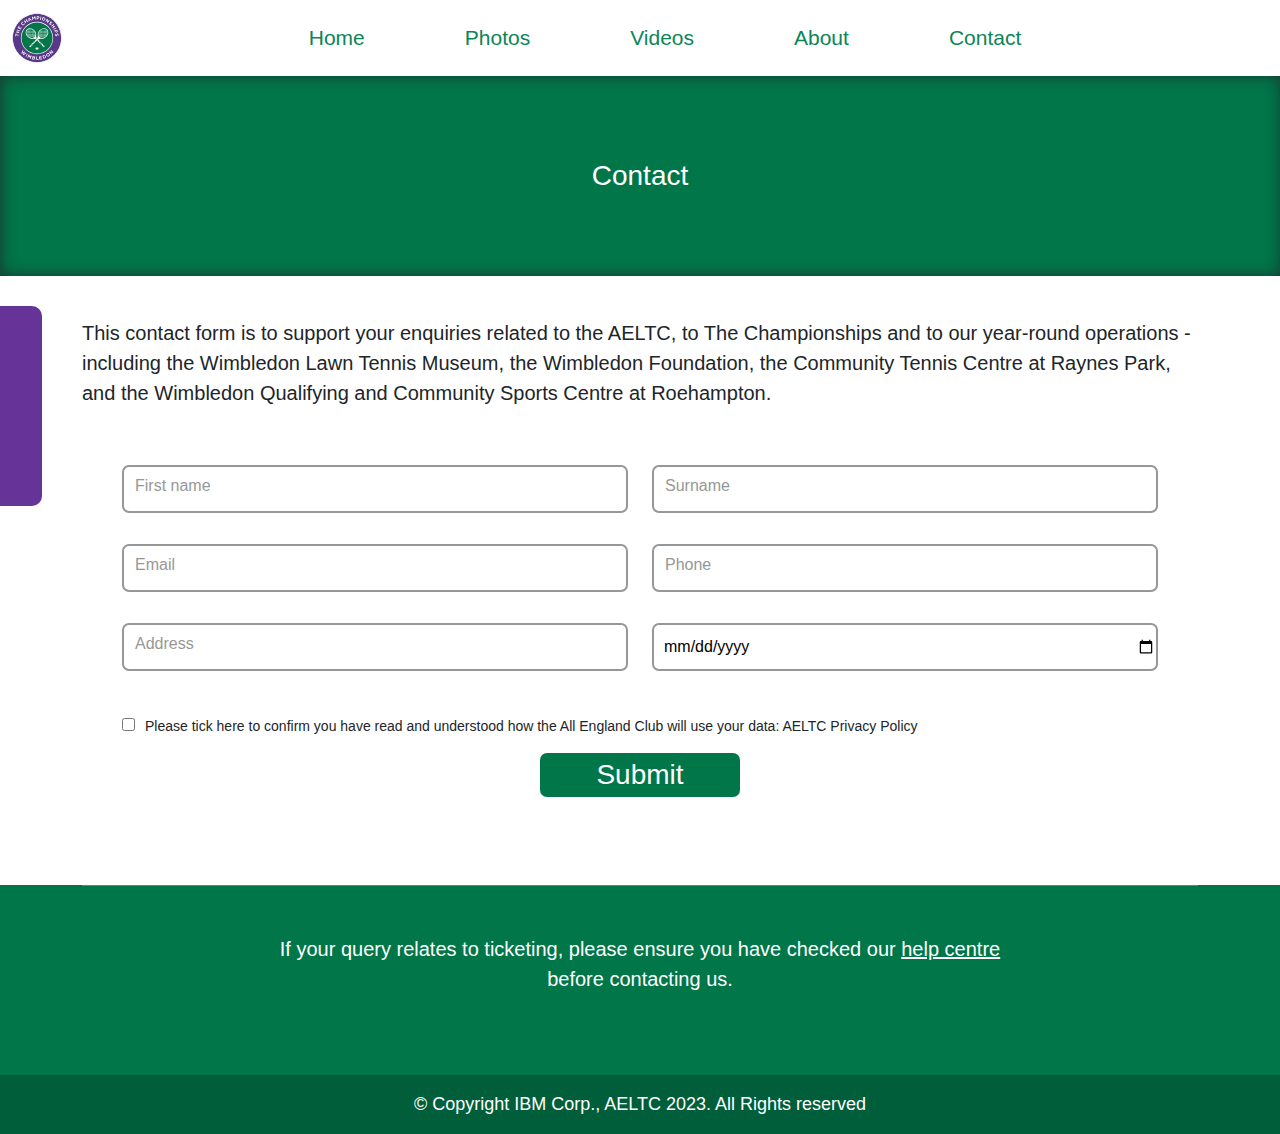
<file: contact.html>
<!DOCTYPE html>
<html lang="en">
<head>
    <title>wimbledon</title>
    <meta charset="UTF-8">
    <meta http-equiv="X-UA-Compatible" content="IE=edge">
    <link rel="stylesheet" href="css/style-demo.css">
    <link rel="stylesheet" href="css/contact.css">
    <meta name="viewport" content="width=device-width, initial-scale=1.0">
    <link rel="icon" type="image/x-icon" href="assets/favicon.ico">
    <link rel="stylesheet" href="https://cdnjs.cloudflare.com/ajax/libs/font-awesome/6.4.0/css/all.min.css" integrity="sha512-iecdLmaskl7CVkqkXNQ/ZH/XLlvWZOJyj7Yy7tcenmpD1ypASozpmT/E0iPtmFIB46ZmdtAc9eNBvH0H/ZpiBw==" crossorigin="anonymous" referrerpolicy="no-referrer" />
    <link rel="stylesheet" href="css/photos.css">
    <link rel="stylesheet" href="css/about.css">
    <link href="https://cdn.jsdelivr.net/npm/bootstrap@5.3.0/dist/css/bootstrap.min.css" rel="stylesheet">
    <script src="https://cdn.jsdelivr.net/npm/bootstrap@5.3.0/dist/js/bootstrap.bundle.min.js"></script>
</head>
<body>

    <style>

        body {
          margin: 0;
          font-size: 28px;
          font-family: Arial, Helvetica, sans-serif;
        }
        
      
        
        #navbar {
          overflow: hidden;
          background-color: #333;
        }
        
        #navbar a {
          float: left;
          
          color: #0c8557;
          text-align: center;
          padding: 14px 50px;
          text-decoration: none;
          font-size: 21px;
        }
        .ytp-impression-link{
          visibility: hidden !important;
          display: none !important;
      }
      
        #navbar a.active {
          background-color: #04AA6D;
          color: white;
        }
        
      
        
        .sticy {
          position: fixed;
        
          width: 100%;
        }
        .sticky .nav-img{
          visibility: visible;
        }
        .sticky .left-side-menu{
          visibility: visible;
        }
        .nav-img{
          visibility: hidden;
        }
      
        .sticky-else{
          margin-top: none;
        }
      .left-side-menu{
        background-color: #04AA6D;
      }
       
        .top-nav{
          top: 21px !important;
          background-color: red;
        }
        </style>
        <section>
    <nav class="navbar  navbar-expand-lg sticky" style="background-color: rgb(255, 255, 255);position: fixed;" id="navbar">
      
        <div class="container-fluid">
          <img src="assets/images/Wimbledon.svg" width="50px" height="auto" alt="" class="nav-img"><h3 style="font-weight: bold;">Wimbledon</h3>
            <button style="border-color: white ;" class="navbar-toggler" type="button" data-bs-toggle="collapse" data-bs-target="#navbarSupportedContent" aria-controls="navbarSupportedContent" aria-expanded="false" aria-label="Toggle navigation">
              <span class="navbar-toggler-icon"></span>
            </button>
           
            <div class="collapse navbar-collapse mx-auto " id="navbarSupportedContent">
             
                
              <ul class="navbar-nav mb-lg-0 menu1">
                <li class="nav-item menu">
                  <a class="nav-link"  href="demo.html">Home</a>
                </li>
                <li class="nav-item menu">
                  <a class="nav-link" href="photos.html">Photos</a>
                </li>
                <li class="nav-item menu">
                  <a class="nav-link" href="videos.html">Videos</a>
                </li>
                <li class="nav-item menu">
                  <a class="nav-link" href="about.html">About</a>
                </li>
                <li class="nav-item menu">
                    <a class="nav-link" href="contact.html">Contact</a>
                  </li>
                  
                  
               
              </ul>
              <a href="#" class="login-menu nav-img"><i class="fa-solid fa-cart-shopping" ></i></a>
              
            </div>
    
          
          
           
          </div>
          <div style="background-color: rebeccapurple;" class="left-side-menu " id="side-menu">
          <div><a href=""><i class="fa-brands fa-facebook" style="color: #ffffff;"></i></a></div>
            <div><a href=""><i class="fa-brands fa-twitter" style="color: #ffffff;"></i></a></div>
            <div><a href=""><i class="fa-brands fa-instagram" style="color: #ffffff;"></i></a></div>
            <div><a href=""><i class="fa-solid fa-cart-shopping" style="color: #ffffff;"></i></a></div>
            <div><a href=""><i class="fa-brands fa-youtube" style="color: #ffffff;"></i></a></div>
           </div>
      </nav>
    </section>
    <section style="height: 76px;"></section>
      <section class="section-1">
        <div class="container">
            Contact
        </div>
      </section>
      

      <section class="content-1">
        <br>
        <div class="container">
          <p>This contact form is to support your enquiries related to the AELTC, to The Championships and to our year-round operations - including the Wimbledon Lawn Tennis Museum, the Wimbledon Foundation, the Community Tennis Centre at Raynes Park, and the Wimbledon Qualifying and Community Sports Centre at Roehampton.</p>
        </div>
        
      </section>





<section>
    <div class="container form-div">
        <!--form>
            <div class="row">
            <div class="col-md-6 col-sm-12">
              <label for="exampleInputEmail1" class="form-label">First name</label>
              <input type="text" class="form-control" id="exampleInputEmail1" aria-describedby="emailHelp">
              <div id="emailHelp" class="form-text">We'll never share your email with anyone else.</div>
            </div>
            <div class="col-md-6 col-sm-12">
                <label for="exampleInputEmail1" class="form-label">Surname</label>
                <input type="name" class="form-control" id="exampleInputEmail1" aria-describedby="emailHelp">
                <div id="emailHelp" class="form-text">We'll never share your email with anyone else.</div>
              </div>
            
            
                <div class="col-md-6 col-sm-12">
                   <label for="exampleInputPassword1" class="form-label">Email</label>
                   <input type="email" class="form-control" id="exampleInputPassword1">
                </div>

                <div class="col-md-6 col-sm-12">
                    <label for="exampleInputnumber" class="form-label">Phone number</label>
                    <input type="tel" class="form-control" id="exampleInputnumber">
                 </div>

                 <div class="col-md-6 col-sm-12">
                    <label for="topic">
                        <h5 class="label purple required">Topic</h5>
                        
                        <select name="topic" showerror="true" required="">
                            <option value="">-- Please Select A Topic --</option>
                            <option value="accessibility">Accessibility</option>
                            <option value="attending_the_championships">Attending The Championships</option>
                            <option value="foundation">Foundation</option>
                            <option value="general_enquiries">General Enquiries</option>
                            <option value="local_community">Local Community</option>
                            <option value="media">Media</option>
                            <option value="museum_tours">Museum &amp; Tours</option>
                            <option value="retail">Retail</option>
                            <option value="ticketing">Ticketing</option>
                            <option value="technology">Technology - web/app/login</option>
                        </select>
                        <i class="wim-icon-down-arrow"></i>
                    </label>
                 </div>
                </div>
           
            <div class="mb-3 form-check">
              <input type="checkbox" class="form-check-input" id="exampleCheck1">
              <label class="form-check-label" for="exampleCheck1">Check me out</label>
            </div>
            <button type="submit" class="btn btn-primary">Submit</button>
          </form-->
         



          <div class="login-box">
 
            <form>
              <div class="row">
              <div class="user-box col-md-6 col-sm-12">
                <input type="text" name="" required="">
                <label>First name</label>
              </div>
              <div class="user-box col-md-6">
                <input type="text" name="" required="">
                <label>Surname</label>
              </div>
              
            
              <div class="user-box col-md-6">
                <input type="text" name="" required="">
                <label>Email</label>
              </div>
              <div class="user-box col-md-6">
                
                <input type="number" name="" required="">
                <label>Phone</label>
              </div>
           
              <div class="user-box col-md-6">
                <input type="text" name="" required="">
                <label>Address</label>
              </div>
              <div class="user-box col-md-6">
                <input type="date" name="" required="" placeholder="date">
              </div>
            </div>
            <div>
              <p style="font-size: 14px;">
              <input type="checkbox" style="margin-right: 10px;">Please tick here to confirm you have read and understood how the All England Club will use your data: AELTC Privacy Policy
             </p>
            </div>
            <div class="submit-div">
              <input type="Submit">
            </div>
            </form>
          </div>
        </div>
</section>
     
      
      






























 <!--...........footer..........-->
 <section>
    <!-- Remove the container if you want to extend the Footer to full width. -->
  <div class="container-fluid footer-div " style="padding: 0;">
    <!-- Footer -->
    <footer class="text-center text-white" style="background-color: #007649">
      <!-- Grid container -->
      <div class="container">
        <!-- Section: Links -->
        <section class="mt-5">
        </section>
        <!-- Section: Links -->
  
        <hr class="my-5" />
  
        <!-- Section: Text -->
        <section>
          <div class="row d-flex justify-content-center">
            <div class="col-lg-8">
              <p>
                If your query relates to ticketing, please ensure you have checked our <a href="https://help.wimbledon.com/hc/en-gb">help centre</a>  before contacting us.
              </p>
            </div>
          </div>
        </section>
        <!-- Section: Text -->
  
        <!-- Section: Social -->
        <section class="text-center mb-2 footer-logo">
          <a href="" class="text-white me-4">
            <i class="fa-brands fa-facebook"></i>
          </a>
          <a href="" class="text-white me-4">
            <i class="fa-brands fa-twitter"></i>
          </a>
          <a href="" class="text-white me-4">
            <i class="fa-brands fa-google"></i>
          </a>
          <a href="" class="text-white me-4">
            <i class="fa-brands fa-instagram"></i>
          </a>
          <a href="" class="text-white me-4">
            <i class="fa-brands fa-linkedin"></i>
          </a>
          <a href="" class="text-white me-4">
            <i class="fa-brands fa-github"></i>
          </a>
        </section>
        <!-- Section: Social -->
      </div>
      <!-- Grid container -->
  
      <!-- Copyright -->
      <div
           class="text-center p-3"
           style="background-color: rgba(0, 0, 0, 0.2);font-size: 18px;"
           >
           © Copyright IBM Corp., AELTC 2023. All Rights reserved
      </div>
      <!-- Copyright -->
    </footer>
    <!-- Footer -->
  </div>
  <!-- End of .container -->
  </section>
  <!--.............../footer........-->

 




      <script src="script.js"></script>
      <script>
     
      
      var navbar = document.getElementById("navbar");
      var sticky = navbar.offsetTop;
      
      function myFunction() {
        if (window.pageYOffset >= 300) {
          navbar.classList.add("sticky")
          if(window.scrollY > 500){
            navbar.classList.add("tp-nav")
          }
        } else {
          navbar.classList.remove("sticky");
          navbar.classList.remove("top-nav");
        }
      }
      window.onscroll = function() {myFunctin()};



   
      </script>
</body>
</html>
</file>
<file: css/style-demo.css>
*{
    font-family:  D-DIN-Bold,Arial,Verdana,sans-serif;
}
:root{
    --green:#007649;
    --btn_hover:#007649d4;
}

.left-side-menu{
        background-color: rebeccapurple;
        width: 42px;
        z-index: 1;
        height: 200px;
        top: 34%;
        left: 0;
        position: fixed;
        border-radius: 0 10px 10px 0;
        visibility: hidden;
        transition: 0.5s;
       
    
}
.pointer{
    cursor: pointer;
}
@media only screen and (max-width:920px){
    .content{
        height: 284rem;
    }
}
@media only screen and (max-width:700px){
    .content{
        height: auto;
    }
}
@media only screen and (max-width:920px){
    .left-side-menu{
        top: 20%;
    }
}
.left-side-menu div{
    height: 20%;
    text-align: center;
    align-items: center;
    display: flex;
    justify-content: center;
}
.left-side-menu i{
    font-size: 20px;
}
@media only screen and (max-width:700px) {
    .left-side-menu{
        visibility: hidden !important;
    }
}
/*.................scroll animation...............*/
.reveal{
    transform: translateY(100px);
    opacity: 0;
    transition: all 1s ease;
}
.reveal.active{
    transform: translateY(0px);
    opacity: 1;
}
/*.................header...............*/

.header {
    background-color: #f1f1f1;
    text-align: center;
    height: 657px;
    overflow: hidden;
  }
  @media only screen and (max-width:1024px) {
    .header{
        height: 430px;
    }
}
@media only screen and (max-width:500px) {
    .header{
        height: 223px;
    }
}
.logo-md{
    justify-content: center;
    display: flex;
}
.logo-div{
    text-align: center;
    position: fixed;
    transform: translateX(-50%);
}
.logo-div h3{
    font-size: 1rem !important ;
    color: white;
    text-shadow: rgba(0, 0, 0, 0.877) 1px 0 10px;
}
.ibm-div{
    position: fixed;
    right: 0;
    text-align: right;
    padding: 50px;
}
.ibm-div .ibm{
    display: flex;
    justify-content: right;
}
.ibm-div p{
    font-size: 20px;
    color: white;
    padding-right: 5px;
    
}
.ibm-div img{
    height: 25px;
    padding-right: 40px;
   
}
.header-text-div{
    padding-top: 10px;
}
@media only screen and (max-width:500px){
    .header-text-div{
        visibility: hidden;
    }
}
.court-status a{
    text-decoration: none;
    color: white;
}
.glyph{
    visibility: hidden;
}
.court-status{
    margin-top: 10px;
    margin-bottom: 10px;
    font-family: var(--bs-body-font-family) !important;
}
.court-status , .rolex-clock {
    margin-right: 50px !important;
}
.rolex-clock{
    border-radius: 10px;
    background-color: rgba(0,96,57,0.9);
    width: 255px;
    float: right;
}
.active .glyph{
    visibility: hidden;
}
/*.................NAVBAR...............*/
.navbar{
    z-index: 9;
}



.navbar-collapse{
    flex-grow: 0 !important;
}
.navbar{
    width: 100%;
 }
 .content,header{
    width: 100%;
 }



@media only screen and (max-width:1024px) {
  .navbar,.content{
    width: 100%;
 }
 .court-status , .rolex-clock{
    display: none;
 }

}
#navbarSupportedContent{
    justify-content: center;
}
@media only screen and (min-width:1024px) {
    .login-menu{
        right: 5px;
        position: absolute;
    } 
    
    .court-status{
        display: flow-root;
        gap: 10px;
    }
}
.nav-item a {

    color: #fff;



    display: inline-block;

    position: relative;
    
  }
  .nav-item a:after {    
    background: none repeat scroll 0 0 transparent;
    content: "";
    display: block;
    height: 2px;
    left: 50%;
    
    position: absolute;
    background: #13a16b;
    transition: width 0.3s ease 0s, left 0.3s ease 0s;
    width: 0;
    
  }
  .nav-item a:hover:after { 
    
    width: 45%;
    left: 27%;
  }
  .navbar h3{
    color: #138b5d;
  }
  @media only screen and (min-width:1024px) {
    .navbar h3{
        width: 0;
        visibility: hidden;
    }
  }

  /*.................content..........*/
  .content{
    padding-top: 130px;
    position: absolute !important;
    background: white;
  }
  .content-h{
    color: #04AA6D;
    margin-bottom: 24px;
    font-weight: bold;
  }
  .content h1,h3,h4{

    font-family:  D-DIN-Bold,Arial,Verdana,sans-serif;
    text-align: center;
  }
  .content-1 h3{
    font-weight: 700;
  }
  .content-1 h1{
    font-size: 50px;
    font-weight: 800;
    padding-top: 22px;
  }
  .content-1 h1 span{
    font-size: 15px;
  }
  @media screen and (max-width:500px) {
    .content-1 h1 span{
        font-size: 13px;
        margin-left: -37px;
    }
    .content-1 h1{
        font-size: 40px;
    }
  }
    /*.................content-2..........*/
    .content-2{
        margin-top: 5rem;
    }
 
    .content-2-card{
        display: flex;
    }
    .content-2-card .spn-bold{
        font-weight: 700;
    }
    .content-2-txt{
        background: url("assets/images/content-2-img2.pn");
        background-position: right;
    background-size: contain;
    height: 300px;
    margin-left: 17%;
    margin-right: 17%;
}

.content-2-txt p{
    padding-right: 30%;
    font-size: 20px;
    padding-top: 14%;
}
    
.content-2 img{
        height: 190px;
    }
    @media only screen and (max-width:1024px) {
        .content-2-txt p{
            padding-right: 32%;
            font-size: 17px;
            padding-top: 13%;
        }
        .content-2-txt{
            height: 270px;
            margin-left: 10%;
            margin-right: 10%;
        }
    }
@media screen and (max-width:500px){
    .content-2-txt{
        margin: 0;
        height: 280px;
        background-position-x: 208% !important;
    }
    .content-2-txt p{
        font-size: 17px;
        padding-left: 6%;
        padding-top: 19%;
    }
    .content-2-txt p .text{
        display: none;
    }
}



/*.................content-3(news)..........*/
.border-radius{
    border-radius: 12px;
    overflow: hidden;
}
.content-3 .mySlides {display: none;}
.content-3 img {vertical-align: middle;}

/* Slideshow container */
.content-3 .slideshow-container {
  max-width: 1000px;
  position: relative;
  margin: auto;
}

/* Caption text */
.content-3 .text {
    color: rgb(255,255,255);
    font-size: 34px;
    cursor: pointer;
    padding: 11px 21px;
    padding-bottom: 20px;
    /* padding-bottom: 68px; */
    position: absolute;
    /* justify-content: center; */
    bottom: 0;
    /* align-content: center; */
    align-items: center;
    font-weight: bolder;
    width: 100%;
    background: #00000063;
    /* text-align: center; */
    display: flex;
    flex-wrap: wrap;
    background: linear-gradient(359deg, black, transparent);
}
.content-3 .text p{
    font-size: 16px;
    font-weight: 600;

}

@media only screen and (max-width:930px){
    .content-3 .text{
        padding-bottom: 0;
        font-size: 25px;
        padding: 0 20px;
    }
    .content-3 .text p{
        font-size: 15px;
    }
}
@media only screen and (max-width:600px){
    .content-3 .text{
        padding-bottom: 0;
        font-size: 20px;
        padding: 0 20px;
    }
    .content-3 .text p{
        font-size: 10px;
    }
}


/* Number text (1/3 etc) */
.content-3 .numbertext {
  color: #f2f2f2;
  font-size: 12px;
  padding: 8px 12px;
  position: absolute;
  top: 0;
  background: var(--green);
}

/* The dots/bullets/indicators */
.content-3 .dot {
  height: 15px;
  width: 15px;
  margin: 0 2px;
  background-color: #bbb;
  border-radius: 50%;
  display: inline-block;
  transition: background-color 0.6s ease;
}

.content-3 .active {
  background-color: #717171;
}

/* Fading animation */
.content-3 .fade {
  animation-name: fade;
  animation-duration: 1.5s;
}

@keyframes fade {
  from {opacity: .9} 
  to {opacity: 1}
}

/* On smaller screens, decrease text size */
@media only screen and (max-width: 300px) {
    .content-3 .text {font-size: 11px}
}
.news-div img{
    border-radius: 12px;
}
.news-right-div{
    padding-left: 0;
}
.news-right-div .col-sm-6{
    margin-bottom: 15px;
}
.img-hover{
    transition: 0.5s;
}
.hover-div:hover .img-hover{
    transform: scale(1.2);
}

.hover-div{
    overflow: hidden;
    border-radius: 12px;
}
.hover-div p{
    position: absolute;
    font-size: 18px;
    font-weight: bold;
    color: white;
    background: #00000082;
    margin-top: -71px;
    width: 260px;
    padding-left: 10px;
    align-items: center;
    display: flex;
}

@media only screen and (max-width:990px){
    .hover-div p{
        width: 180px;
        font-size: 17px;
    }
}
@media only screen and (max-width:750px) {
    .news-right-div{
        padding-left: none;
        padding-top: 15px;
    }
    .news-right-div .col-sm-6{
        width: 50%;
    }
    .content-3 .hover-div p{
        width: 40% !important;
        font-size: 14px !important;
        margin-top: -51px;
    }
 
}
.news-button-div{
    height: 239px;
}
.news-button-div button{
    color: white;
    background: var(--green);
    border: 0;
    border-radius: 8px;
    width: 100%;
    height: 100%;
}
.news-button-div button:hover{
    background-color: var(--btn_hover);
}
.news-button-div div{
    width: 125px;
 
}
@media only screen and (min-width:1000px){
    .news-button-div div{
        width: 250px;
        height: 200px;
    }
}
@media only screen and (max-width:760px){
    .news-button-div div{
        width: 100% !important;
        margin-top: -86px;
        height: auto !important;
    }
}
@media only screen and (max-width:920px) {

    .news-button-div{
        height: 144px;
        ;
    }
    .news-button-div div{
        width: 155px;
        height: 130px;
    }
    }
   




/*.................content-4(score-board)...................*/
.content-4{
    box-shadow: inset 0px 0px 14px 5px #2125291c;
    height: 300px;
    height: auto;
    padding: 20px;
}
.content-4 .p-1{
    text-align: center;color: #000000a3;font-size: 13px;font-weight: 800;
}
.content-4 h2{
    text-align: center;font-weight: bold;color: #04AA6D;
}
.score-div .col-md-6{
    justify-content: center;
    display: flex;
    margin-bottom: 40px;
}
.score-card{
    width: 385px;
    height: 180px;
    border-radius: 15px;
   padding: 10px;
   padding-top: 15px;
    box-shadow: -1px 1px 9px #bebebe, -1px 0px 5px 3px #a4a4a4;
  }
  .score-card p{
    FONT-SIZE: 11px;
    font-weight: 900;
    color: #138b5d;
}
.score-card img{
    margin-right: 5px;
}
.name{
    font-size: 13px !important;
}
.score-card .fa-check{
    color: #138b5d;
}  
.mb-30{
    margin-bottom: 30px;
}
.content-4 .num{
    float: right;color: blueviolet;font-size: 15px;width: 47%;letter-spacing: 5px;
}



/*............content-5(shop).........*/
.content-5{
    margin-top: 5rem;
}
.content-5 p{
    font-size: 20px;
    padding-top: 10px;
   
}
@media only screen and (max-width:930px) {
   .content-5 p{
    font-size: 17px;
   } 
}
.content-5 .col-md-7 div{
    display: flex;
    justify-content: center;
    padding-top: 20px;
}
.content-5 button{
    background-color: var(--green);
    border: 0;
    border-radius: 7px;
    color: white;
    width: 200px;
}
.content-5 button:hover{
    background-color: var(--btn_hover);
}






/*.................content-6(highlighs)..........*/
.content-6 iframe{
    width: 100%;
    height: 300px;
    border-radius: 15px;
}
@media only screen and (max-width:600px){
    .content-6 iframe{
        height: 205px;
    }
}
@media only screen and (max-width:930px){
    .content-6 iframe{
        height: 189px;
    }
}




/*.................content7-(tickets)..........*/
.content-7 .col-md-6{
    height: 335px;
}
.content-7 .ticket-card{
    background-color: var(--green);
    border-radius: 15px;
    display: flex;
    height: auto;
    overflow: hidden;
    
}

.content-7 .ticket-card img{
    width: 32%;
    padding-top: 57px;
}

@media only screen and (max-width:930px){
    .content-7 .col-md-6{
        height: 266px;
    }
    
    .content-7 .ticket-card img {
        width: 31%;
        padding-top: 101px;
    }
    .content-7 p {
        font-size: 16px !important;
}
}
@media only screen and (max-width:700px) {
    .content-7 .ticket-card{
        margin-left: 10px;
        margin-right: 10px;
    }
    .content-7 .ticket-card img{
        width: 31%;
        padding-top: 68px;
    }
}


.content-7 .ticket-card img:nth-child(1){
    padding-top: 160px;
    transform: translateX(35%);
}
.content-7 .ticket-card img:nth-child(2){
    z-index: 1;
    position: relative;
   
}
.content-7 .ticket-card img:nth-child(3){
    padding-top: 160px;
    transform: translateX(-35%);
}
.content-7 p{
    color: white;
    font-size: 20px;
}
.content-7 p:nth-child(3){
    display: flex;
    justify-content: center;
    gap: 15px;
}
.content-7 .col-md-6:nth-child(1){
    
    background: radial-gradient(circle, rgba(255,255,255,0.7399334733893557) 0%, rgba(0,118,73,1) 42%);
}
.content-7 .col-md-6:nth-child(2) {
    display: flex;
    align-items: center;
    justify-content: center;
}
@media only screen and (max-width:600px) {
    .content-7 p{
        font-size: 16px;
    }
    .content-7 .col-md-6:nth-child(1){
        height: 227px;
    }
    .content-7 .col-md-6:nth-child(2){
    background: linear-gradient(180deg, rgb(0 0 0 / 21%) 0%, rgba(0,118,73,1) 2%);
   }
   .content-7 .ticket-card img:nth-child(1){
    padding-top: 124px;
   }
   .content-7 .ticket-card img:nth-child(3){
    padding-top: 124px;
   }
}
.content-7 button:nth-child(1){
    background-color: #452763;
    border: 0;
    border-radius: 7px;
    color: #ffffff;
    width: 142px;
    height: 50px;
}
.content-7 button:nth-child(2){
    border-radius: 7px;
    border: 0;
    color: #452763;
    width: 141px;
    height: 50px;

}
.content-7  button:nth-child(1):hover{
    background-color: #3a0f65;
}
.content-7  button:nth-child(2):hover{
    background-color: #3a0f65;
    color: white;
}





















/*..........................content-8(Partners).............*/


.content-8 .container-fluid {
  overflow: hidden;
  .slider {
    animation: slidein 30s linear infinite;
    white-space: nowrap;
    .logos {
      width: 100%;
      display: inline-block;
      margin: 0px 0;
      .fab {
        width: calc(100% / 6);
        animation: fade-in 0.5s 
          cubic-bezier(0.455, 0.03, 0.515, 0.955) forwards;
      }
    }
  }
}
.content-8 img{
    width: 90px;
    height: auto;
}
@media only screen and (max-width:600px){
    .content-8 img{
        width: 50px;
    }
}
.content-8 h3{
    text-align: center;
    font-weight: bold;
    color: #04aa6dab;
}
@keyframes slidein {
  from {
    transform: translate3d(0, 0, 0);
  }
  to {
    transform: translate3d(-100%, 0, 0);
  }
}

@keyframes fade-in {
  0% {
    opacity: 0;
  }
  100% {
    opacity: 1;
  }
}




/*..............footer.............*/
.footer-logo a{
    text-decoration: none;
    font-size: 20px;
}
footer p{
    font-size: 20px;
}
footer a{
    text-decoration: underline;
    color: white;
}

@media screen and (max-width:930px) {
    .footer-div-home{
        height: 51rem !important;
    }
   
}
@media screen and (max-width:600px) {
    .footer-div{
        height: 546px !important;
    }
   
}
</file>
<file: css/contact.css>
.container:nth-child(2) p{
  font-size: 20px;
}
@media only screen and (max-width:930px) {
    body{
        height: 100rem;
    }
    .container:nth-child(2) p{
      font-size: 17px;
    }
    
}
:root{
    --green-clr:#007649;
}
.form-div{
    position: relative;
    height: auto;
}
.login-box {
    width: 100%;
  padding: 40px;

  box-sizing: border-box;
 
}

.login-box .user-box {
  position: relative;
}

.login-box .user-box input {
  width: 100%;
  padding: 10px 0;
  padding-left: 10px;
  font-size: 16px;
  color: #000000;
  margin-bottom: 30px;
  border: 2px solid #979797;
  outline: none;
  background: transparent;
  border-radius: 7px;
}
.login-box .user-box input:hover{
    border: 2px solid var(--green-clr);
}

.login-box .user-box label {
  position: absolute;
  top: 0;
  left: 25px;
  padding: 10px 0;
  font-size: 16px;
  color: #979797;
  pointer-events: none;
  transition: .5s;
}

.login-box .user-box input:focus ~ label,
.login-box .user-box input:valid ~ label {
  top: -17px;
  left: 24px;
  color: var(--green-clr);
  font-size: 12px;
  background-color: white;
  padding-left: 3px;
  padding-right: 3px;
  padding-bottom: 0;
}
input[type=checkbox] {
    accent-color: var(--green-clr);
  }
  .submit-div{
    display: flex;
    justify-content: center;
  }
  input[type=Submit] {
    border-radius: 7px;
    border: 0;
    background-color: var(--green-clr);
    color: white;
    width: 200px;
  }
</file>
<file: css/photos.css>
:root{
    --green-clr:#007649;
}

/*............1st section...........*/
.section-1{
    background-color: var(--green-clr);
    height: 200px;
    text-align: center;
    align-items: center;
    display: flex;
    color: white;
    box-shadow: inset 1px 0px 15px 0 #212529c4;
}
.row{
    margin: 15px;
}


.lightbox{
  position: fixed !important;
}

.lightboxOverlay{
  position: fixed !important;
}
@media only screen and (min-width:940px) {
  .lightboxOverlay{
    height: 652px !important;
    
    top: 65;
  }
  .lightbox{
    top: 65px !important;
  }
}
@media only screen and (max-width:930px) {
  .lightboxOverlay{
    height: 652px !important;
    top: 65;
  }
  .lightbox .lb-image,.ib-container{
    width: 100% !important;
    height: auto !important;
  }
  .lb-outerContainer{
    width: 100% !important;
    height: 469px !important;
  }
  .lightbox{
    top: 4px !important;
    padding: 60px;
  }
}



@media only screen and (max-width:600px) {
  .lightboxOverlay{
    height: 652px !important;
    
    top: 65;
  }
  .lb-dataContainer{
    width: 100% !important;
  }
  .lightbox .lb-image,.ib-container{
    width: 100% !important;
    height: auto !important;
  }
  .lb-outerContainer{
    width: 100% !important;
    height: 248px !important;
  }
  .lightbox{
    top: 150px !important;
    padding: 12px;
  }
}
.lb-data .lb-number {
  color: transparent !important;
}





.gallery-div .col-md-4 div{
  border-radius: 7px;
  overflow: hidden;
}
.gallery-div img{
  transition: 0.5s;
}
.gallery-div img:hover{
  transform: scale(1.1);
}


.photo-gallery {
    color:#313437;
    background-color:#fff;
  }
  
  .photo-gallery p {
    color:#7d8285;
  }
  
  .photo-gallery h2 {
    font-weight:bold;
    margin-bottom:40px;
    padding-top:40px;
    color:inherit;
  }
  
  @media (max-width:767px) {
    .photo-gallery h2 {
      margin-bottom:25px;
      padding-top:25px;
      font-size:24px;
    }
  }
  
  .photo-gallery .intro {
    font-size:16px;
    max-width:500px;
    margin:0 auto 40px;
  }
  
  .photo-gallery .intro p {
    margin-bottom:0;
  }
  
  .photo-gallery .photos {
    padding-bottom:20px;
  }
  
  .photo-gallery .item {
    padding-bottom:30px;
  }
  
  .lb-close{
    display: none !important;
  }
  @media screen and (max-width:600px) {
    .footer-div{
        height: 560px !important;
    }
   
}
@media screen and (max-width:930px) {
   
    .footer-div{
        height: 840px;
    }
    .lb-nav a.lb-prev,.lb-nav a.lb-next{
      opacity: 1 !important;
    }
}
</file>
<file: css/about.css>
:root{
    --green-clr:#007649;
}
.abt-content p{
    font-size: 20px;
    
}
.abt-content span{
    font-weight: bold;
}

.img-div{
    justify-content: center;
    display: flex;
}
.abt-content img{
    width: 70%;
}
.content-1 a{
    color: var(--green-clr);
}
.footer-div{
    padding: 0;
}

@media screen and (max-width:600px) {
    .footer-div{
        height: 560px !important;
    }
    .abt-content{
        height: auto !important;
    }
}
@media screen and (max-width:930px) {
   
    .footer-div{
        height: 840px;
    }
    .abt-content p{
        font-size: 17px;
        
    }
}
</file>
